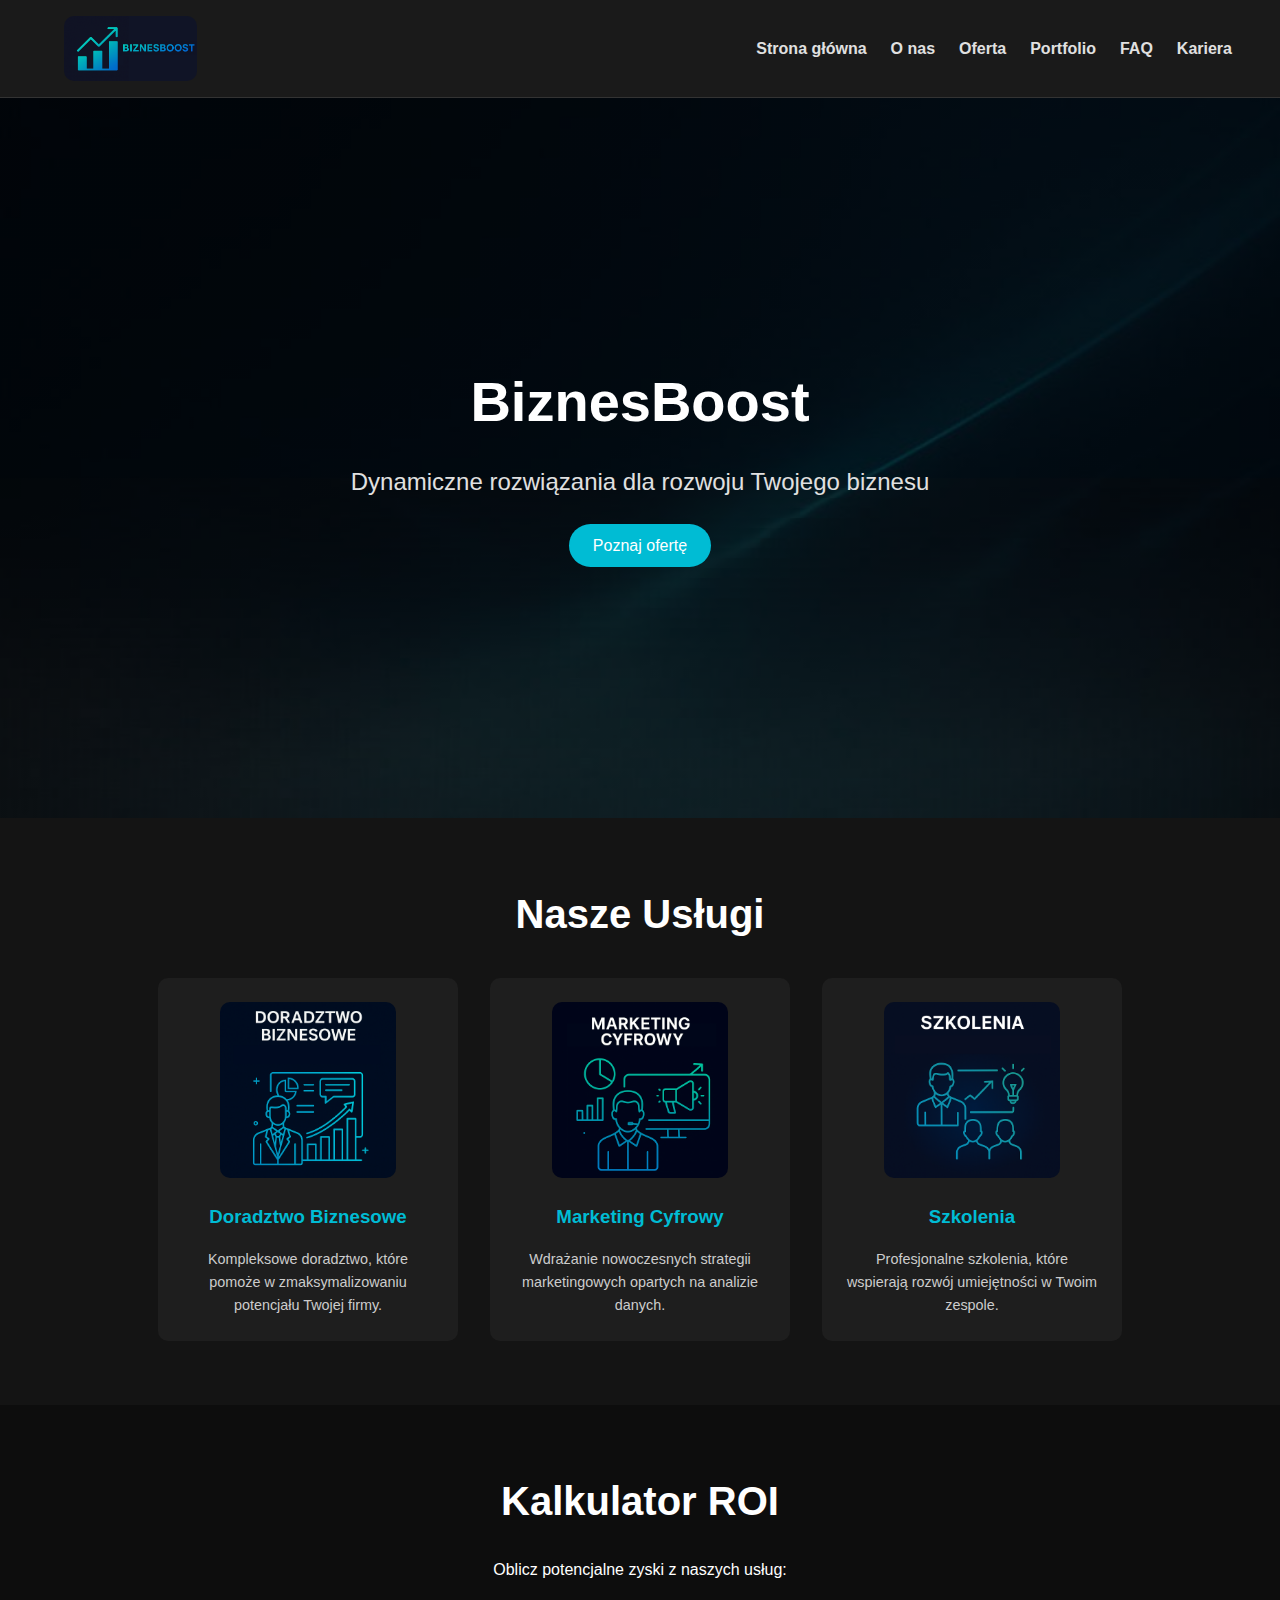
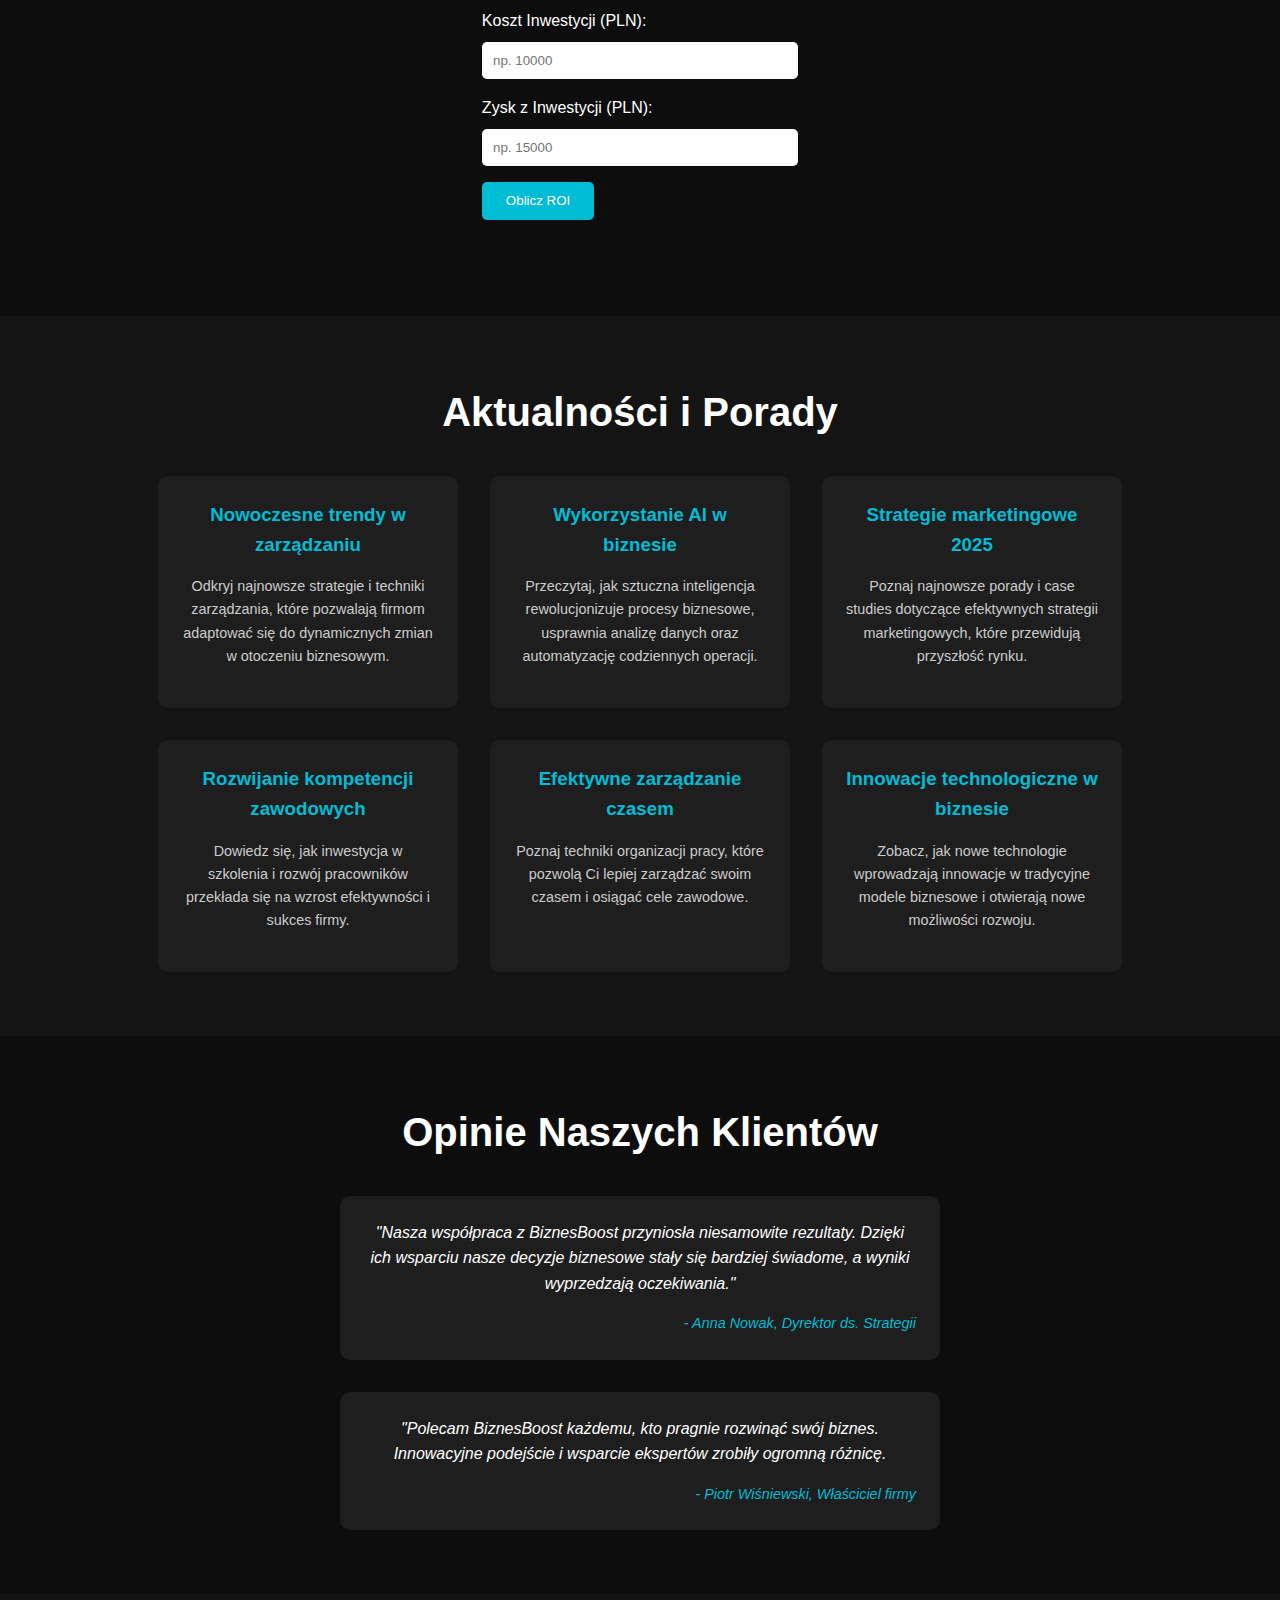
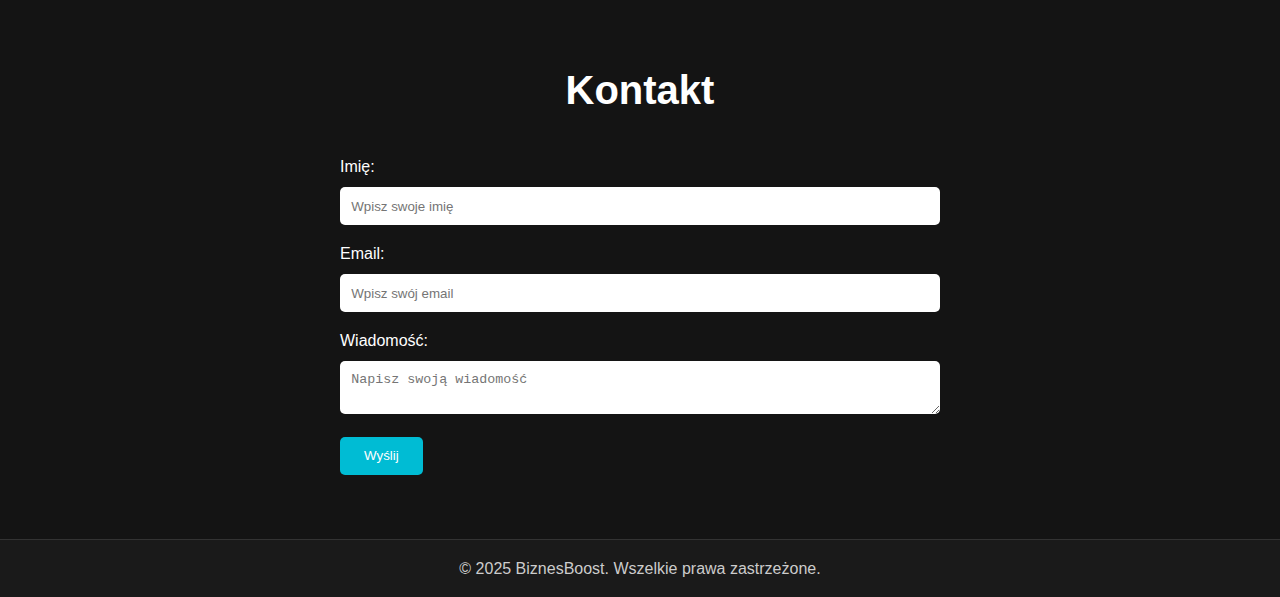
<file: BiznesBoost/html/index.html>
<!DOCTYPE html>
<html lang="pl">
    <head>
        
        <meta charset="UTF-8" />
        <meta name="viewport" content="width=device-width, initial-scale=1.0" />
        <title>BiznesBoost</title>
        <link rel="stylesheet" href="../css/styles.css" />
        <link rel="icon" href="../img/ikona.png" type="image/x-icon">

        <script src="../js/kalkulator_roi.js" defer></script>

    </head>

    <body>

        <header id="naglowek">
            <div id="kontener-naglowek">
                <div id="logo">
                    <img src="../img/logo.png" alt="BiznesBoost Logo">
                </div>
                <nav id="nawigacja">
                    <ul id="lista-nawigacji">
                        <li><a href="index.html">Strona główna</a></li>
                        <li><a href="onas.html">O nas</a></li>
                        <li><a href="oferta.html">Oferta</a></li>
                        <li><a href="portfolio.html">Portfolio</a></li>
                        <li><a href="faq.html">FAQ</a></li>
                        <li><a href="kariera.html">Kariera</a></li>
                    </ul>
                </nav>
            </div>
        </header>


        <main>

            <section id="baner" class="sekcja-baner">
                <div class="zawartosc-baner">
                    <h1>BiznesBoost</h1>
                    <p>Dynamiczne rozwiązania dla rozwoju Twojego biznesu</p>
                    <a href="#uslugi" class="przycisk">Poznaj ofertę</a>
                </div>
            </section>


            <section id="uslugi" class="sekcja-uslugi">
                <h2>Nasze Usługi</h2>
                <div class="kontener-uslugi">
                    <article class="karta-uslugi">
                        <img src="../img/doradzwto_biznesowe.png" alt="Doradztwo biznesowe" />
                        <h3>Doradztwo Biznesowe</h3>
                        <p>Kompleksowe doradztwo, które pomoże w zmaksymalizowaniu potencjału
                        Twojej firmy.
                        </p>
                    </article>
                    <article class="karta-uslugi">
                        <img src="../img/marketing_cyfrowy.png" alt="Marketing cyfrowy" />
                        <h3>Marketing Cyfrowy</h3>
                        <p>Wdrażanie nowoczesnych strategii marketingowych opartych na analizie
                        danych.
                        </p>
                    </article>
                    <article class="karta-uslugi">
                        <img src="../img/szkolenie.png" alt="Szkolenia" />
                        <h3>Szkolenia</h3>
                        <p>Profesjonalne szkolenia, które wspierają rozwój umiejętności w Twoim
                        zespole.
                        </p>
                    </article>
                </div>
            </section>

            <section id="kalkulator-roi" class="sekcja-roi">
                <h2>Kalkulator ROI</h2>
                <div class="widget-roi">
                    <p>Oblicz potencjalne zyski z naszych usług:</p><br>
                    <form id="formularz-roi">
                        <label for="koszt">Koszt Inwestycji (PLN):</label>
                        <input type="number" id="koszt" name="koszt" placeholder="np. 10000" required>

                        <label for="zysk">Zysk z Inwestycji (PLN):</label>
                        <input type="number" id="zysk" name="zysk" placeholder="np. 15000" required>

                        <button type="submit">Oblicz ROI</button>
                    </form>
                    <div id="wynik-roi"></div>
                </div>
            </section>


            <section id="blog" class="sekcja-blog">
                <h2>Aktualności i Porady</h2>

                <div class="wpisy-blog">
                    <article class="wpis">
                        <h3>Nowoczesne trendy w zarządzaniu</h3>
                        <p>
                            Odkryj najnowsze strategie i techniki zarządzania, które pozwalają firmom adaptować się do dynamicznych zmian w otoczeniu biznesowym.
                        </p>
                        <!--<a href="blog2.html" class="przycisk">Czytaj więcej</a>-->
                    </article>

                    <article class="wpis">
                        <h3>Wykorzystanie AI w biznesie</h3>
                        <p>
                            Przeczytaj, jak sztuczna inteligencja rewolucjonizuje procesy biznesowe, usprawnia analizę danych oraz automatyzację codziennych operacji.
                        </p>
                        <!--<a href="blog3.html" class="przycisk">Czytaj więcej</a>-->
                    </article>

                    <article class="wpis">
                        <h3>Strategie marketingowe 2025</h3>
                        <p>
                            Poznaj najnowsze porady i case studies dotyczące efektywnych strategii marketingowych, które przewidują przyszłość rynku.
                        </p>
                        <!--<a href="blog4.html" class="przycisk">Czytaj więcej</a>-->
                    </article>

                    <article class="wpis">
                        <h3>Rozwijanie kompetencji zawodowych</h3>
                        <p>
                            Dowiedz się, jak inwestycja w szkolenia i rozwój pracowników przekłada się na wzrost efektywności i sukces firmy.
                        </p>
                        <!--<a href="blog5.html" class="przycisk">Czytaj więcej</a>-->
                    </article>

                    <article class="wpis">
                        <h3>Efektywne zarządzanie czasem</h3>
                        <p>
                            Poznaj techniki organizacji pracy, które pozwolą Ci lepiej zarządzać swoim czasem i osiągać cele zawodowe.
                        </p>
                        <!--<a href="blog6.html" class="przycisk">Czytaj więcej</a>-->
                    </article>

                    <article class="wpis">
                        <h3>Innowacje technologiczne w biznesie</h3>
                        <p>
                            Zobacz, jak nowe technologie wprowadzają innowacje w tradycyjne modele biznesowe i otwierają nowe możliwości rozwoju.
                        </p>
                        <!--<a href="blog7.html" class="przycisk">Czytaj więcej</a>-->
                    </article>
                </div>
            </section>


            <section id="opinie" class="sekcja-opinie">
                <h2>Opinie Naszych Klientów</h2>

                <div class="karuzela-opinie">
                    <article class="opinia">
                        <p>
                            "Nasza współpraca z BiznesBoost przyniosła niesamowite rezultaty. Dzięki ich wsparciu nasze decyzje biznesowe stały się bardziej świadome, a wyniki wyprzedzają oczekiwania."
                        </p>
                        <p class="autor-opinii">- Anna Nowak, Dyrektor ds. Strategii</p>
                    </article>

                    <article class="opinia">
                        <p>"Polecam BiznesBoost każdemu, kto pragnie rozwinąć swój biznes. Innowacyjne podejście i wsparcie ekspertów zrobiły ogromną różnicę.</p>
                        <p class="autor-opinii">- Piotr Wiśniewski, Właściciel firmy</p>
                    </article>
                </div>
            </section>


            <section id="kontakt" class="sekcja-kontakt">
                <h2>Kontakt</h2>
                <div class="formularz-kontakt">
                    <form>
                        <label for="imie">Imię:</label>
                        <input type="text" id="imie" name="imie" placeholder="Wpisz swoje imię" required/>

                        <label for="email">Email:</label>
                        <input type="email" id="email" name="email" placeholder="Wpisz swój email" required/>

                        <label for="wiadomosc">Wiadomość:</label>
                        <textarea id="wiadomosc" name="wiadomosc" placeholder="Napisz swoją wiadomość" required></textarea>

                        <button type="submit">Wyślij</button>
                    </form>
                </div>
            </section>
        </main>

        <footer id="stopka">
            <p>&copy; 2025 BiznesBoost. Wszelkie prawa zastrzeżone.</p>
        </footer>
    </body>
</html>
</file>
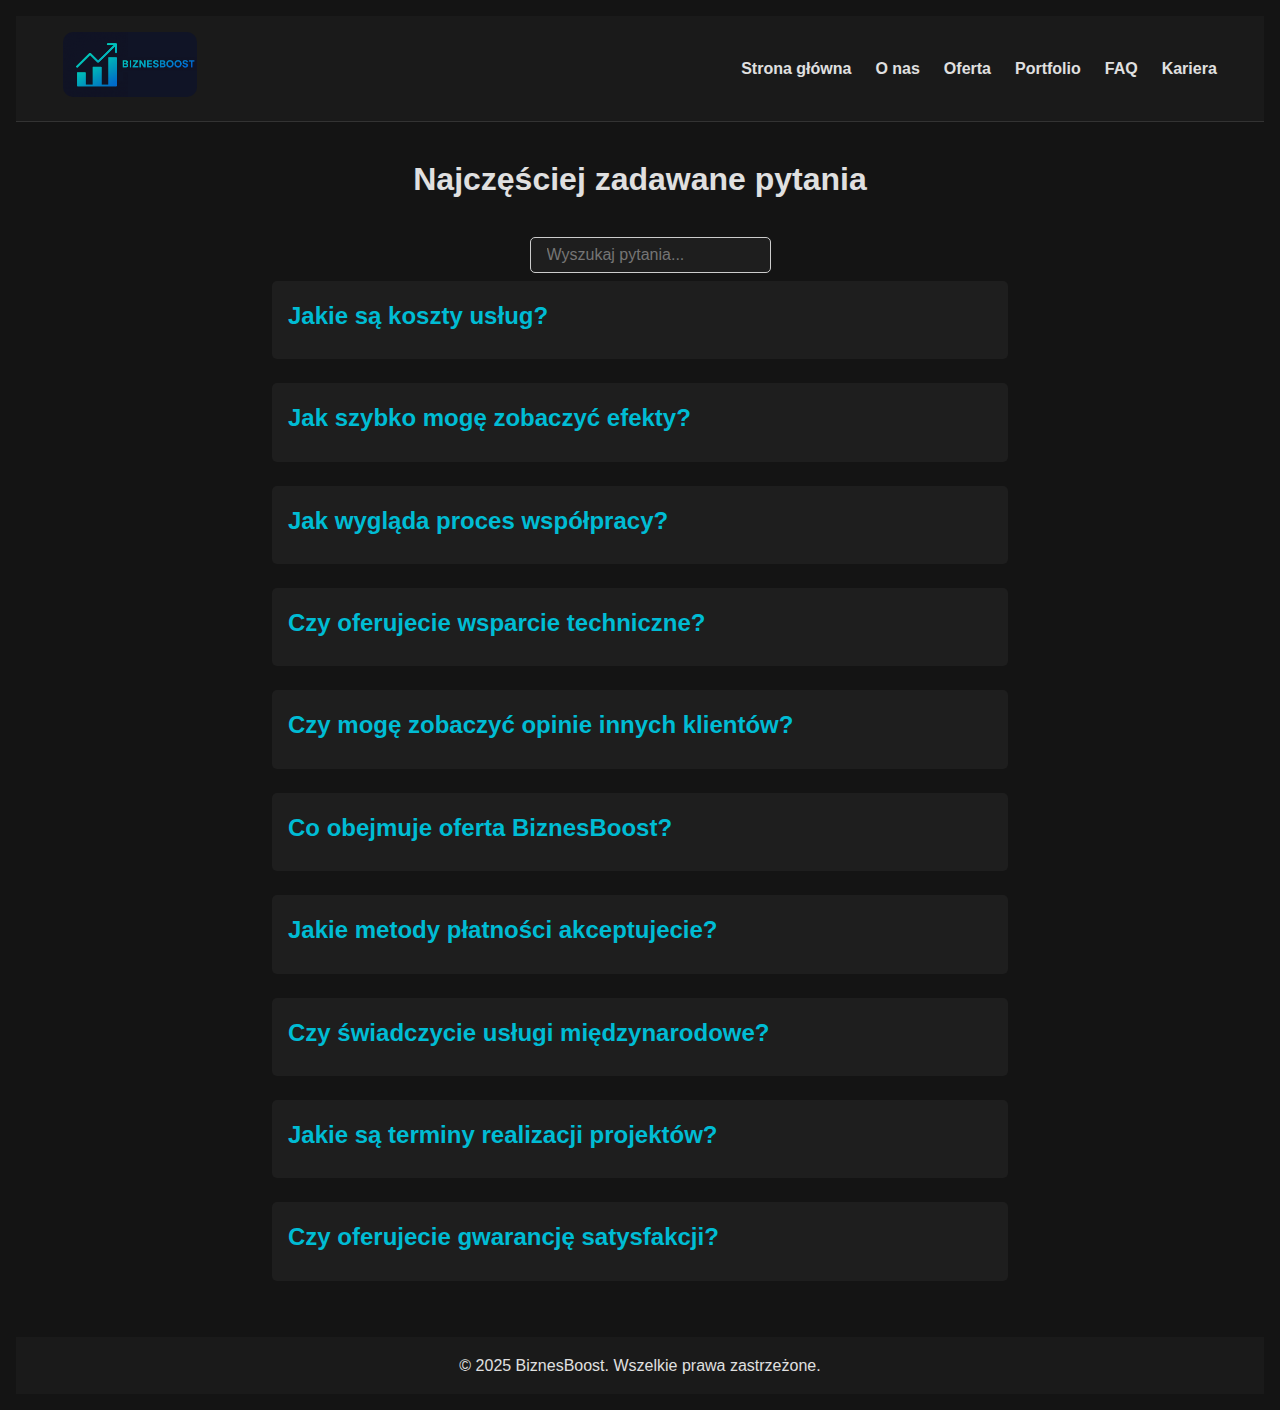
<file: BiznesBoost/html/faq.html>
<!DOCTYPE html>
<html lang="pl">
    <head>
            
        <meta charset="UTF-8" />
        <meta name="viewport" content="width=device-width, initial-scale=1.0" />
        <title>FAQ - BiznesBoost</title>
        <link rel="stylesheet" href="../css/style.css" />
        <link rel="icon" href="../img/ikona.png" type="image/x-icon">

        <script src="../js/wyszukiwanie.js" defer></script>

    </head>

    <body>
        <header id="naglowek">
            <div id="kontener-naglowek">
                <div id="logo">
                    <img src="../img/logo.png" alt="BiznesBoost Logo">
                </div>
                <nav id="nawigacja">
                    <ul id="lista-nawigacji">
                        <li><a href="index.html">Strona główna</a></li>
                        <li><a href="onas.html">O nas</a></li>
                        <li><a href="oferta.html">Oferta</a></li>
                        <li><a href="portfolio.html">Portfolio</a></li>
                        <li><a href="faq.html">FAQ</a></li>
                        <li><a href="kariera.html">Kariera</a></li>
                    </ul>
                </nav>
            </div>
        </header>

        <main>
            <section id="faq" class="sekcja-faq">
                <h1>Najczęściej zadawane pytania</h1>
                
                <input type="text" id="faq-wyszukiwanie" placeholder="Wyszukaj pytania..." oninput="wyszukiwanie_function()" />

                <article class="pytanie-odpowiedz"  onclick="FAQ_jeden()">
                    <h2>Jakie są koszty usług?</h2>
                    <p id="FAQ_jeden">Ceny są ustalane indywidualnie, w zależności od specyfiki projektu.</p>
                </article>
                <article class="pytanie-odpowiedz"  onclick="FAQ_dwa()">
                    <h2>Jak szybko mogę zobaczyć efekty?</h2>
                    <p id="FAQ_dwa">W pierwszych miesiącach po wdrożeniu strategii klienci zauważają znaczący wzrost efektywności.</p>
                </article>
                <article class="pytanie-odpowiedz"  onclick="FAQ_trzy()">
                    <h2>Jak wygląda proces współpracy?</h2>
                    <p id="FAQ_trzy">Proces rozpoczyna się od konsultacji, po której opracowujemy szczegółowy plan działań.</p>
                </article>
                
                <article class="pytanie-odpowiedz" onclick="FAQ_cztery()">
                    <h2>Czy oferujecie wsparcie techniczne?</h2>
                    <p id="FAQ_cztery">Tak, nasz zespół jest dostępny 24/7, aby pomóc w każdej kwestii związanej z projektem.</p>
                </article>
                <article class="pytanie-odpowiedz" onclick="FAQ_piec()">
                    <h2>Czy mogę zobaczyć opinie innych klientów?</h2>
                    <p id="FAQ_piec">Oczywiście, publikujemy liczne referencje oraz studia przypadków na naszej stronie.</p>
                </article>
                <article class="pytanie-odpowiedz" onclick="FAQ_szesc()">
                    <h2>Co obejmuje oferta BiznesBoost?</h2>
                    <p id="FAQ_szesc">Nasza oferta integruje kompleksowe usługi – od marketingu, poprzez strategie sprzedażowe, aż po wsparcie technologiczne.</p>
                </article>
                <article class="pytanie-odpowiedz" onclick="FAQ_siedem()">
                    <h2>Jakie metody płatności akceptujecie?</h2>
                    <p id="FAQ_siedem">Akceptujemy przelewy bankowe, karty kredytowe oraz płatności online, aby zapewnić Ci komfort i wygodę.</p>
                </article>
                <article class="pytanie-odpowiedz" onclick="FAQ_osiem()">
                    <h2>Czy świadczycie usługi międzynarodowe?</h2>
                    <p id="FAQ_osiem">Tak, nasze doświadczenie obejmuje współpracę z klientami z różnych krajów, co umożliwia działanie na wielu rynkach.</p>
                </article>
                <article class="pytanie-odpowiedz" onclick="FAQ_dziewiec()">
                    <h2>Jakie są terminy realizacji projektów?</h2>
                    <p id="FAQ_dziewiec">Terminy ustalamy indywidualnie, dostosowując je do zakresu i specyfiki projektu.</p>
                </article>
                <article class="pytanie-odpowiedz" onclick="FAQ_dziesiec()">
                    <h2>Czy oferujecie gwarancję satysfakcji?</h2>
                    <p id="FAQ_dziesiec">Tak, jesteśmy pewni jakości naszych usług, dlatego oferujemy gwarancję satysfakcji oraz indywidualne podejście do klienta.</p>
                </article>
            </section>
        </main>

        <footer id="stopka">
            <p>&copy; 2025 BiznesBoost. Wszelkie prawa zastrzeżone.</p>
        </footer>
    </body>
</html>
</file>
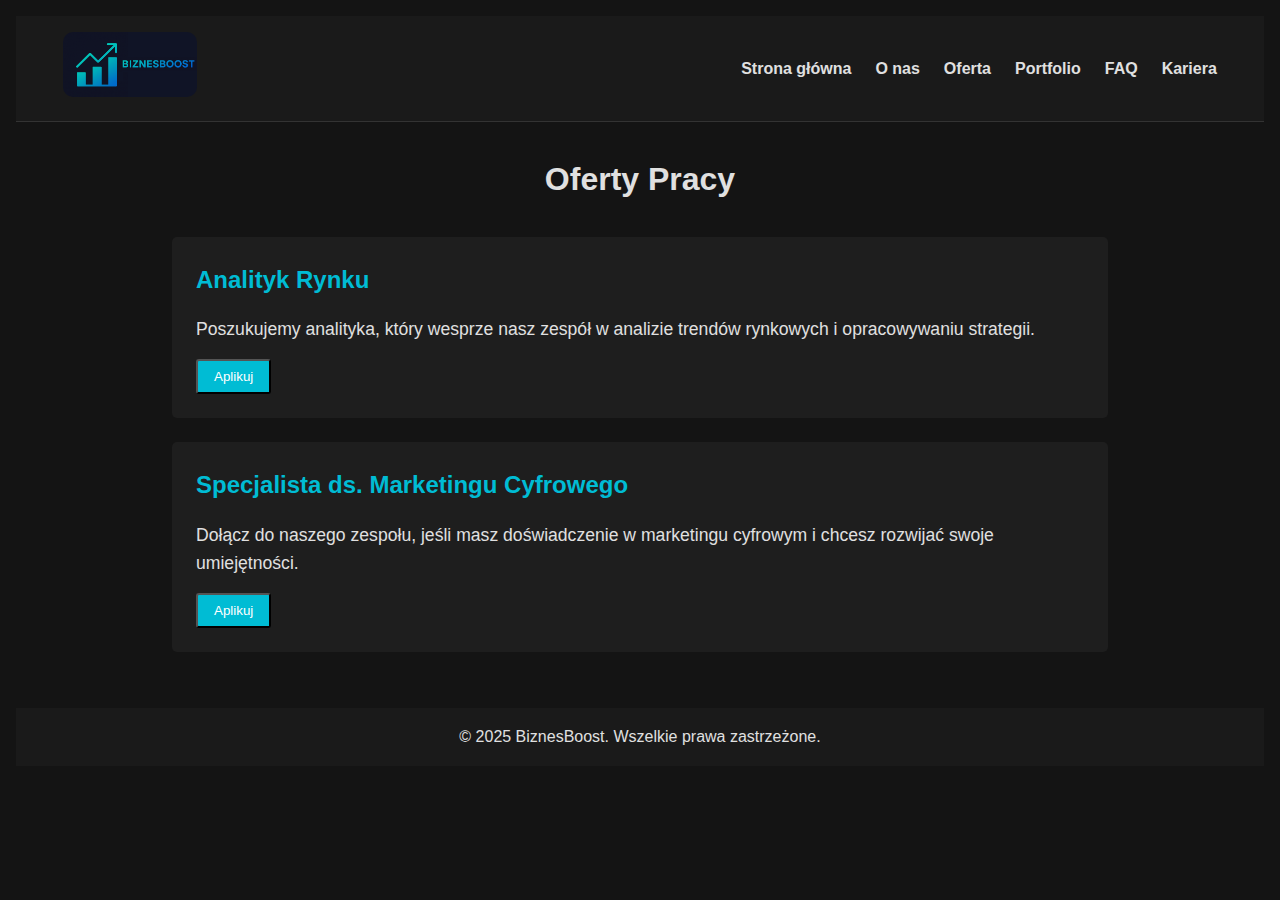
<file: BiznesBoost/html/kariera.html>
<!DOCTYPE html>
<html lang="pl">
    <head>

        <meta charset="UTF-8" />
        <meta name="viewport" content="width=device-width, initial-scale=1.0" />
        <title>Kariera - BiznesBoost</title>
        <link rel="stylesheet" href="../css/style.css" />
        <link rel="icon" href="../img/ikona.png" type="image/x-icon">

        <script src="../js/aplikowanie.js" defer></script>

    </head>

    <body>
        <header id="naglowek">
            <div id="kontener-naglowek">
                <div id="logo">
                    <img src="../img/logo.png" alt="BiznesBoost Logo">
                </div>
                <nav id="nawigacja">
                    <ul id="lista-nawigacji">
                        <li><a href="index.html">Strona główna</a></li>
                        <li><a href="onas.html">O nas</a></li>
                        <li><a href="oferta.html">Oferta</a></li>
                        <li><a href="portfolio.html">Portfolio</a></li>
                        <li><a href="faq.html">FAQ</a></li>
                        <li><a href="kariera.html">Kariera</a></li>
                    </ul>
                </nav>
            </div>
        </header>

        <main>
            <section id="kariera" class="sekcja-kariera">
                <h1>Oferty Pracy</h1>


                <article class="oferta-pracy">
                    <h2>Analityk Rynku</h2>
                    <p>Poszukujemy analityka, który wesprze nasz zespół w analizie trendów rynkowych i opracowywaniu strategii.</p>
                    <button onclick="aplikacja(0)" class="przycisk">Aplikuj</button>

                    <div class="aplikacja-form-div" id="aplikacja-form-0">
                        <br>
                        <h2>Aplikuj na stanowisko: Analityk Rynku</h2>
                        <form class="aplikacja-form">
                            
                            <div class="form-elemty">
                                <label for="imie0">Imię:</label>
                                <input type="text" id="imie0" name="imie" required>
                            </div>
                            <div class="form-elemty">
                                <label for="nazwisko0">Nazwisko:</label>
                                <input type="text" id="nazwisko0" name="nazwisko" required>
                            </div>
                            <div class="form-elemty">
                                <label for="email0">Email:</label>
                                <input type="email" id="email0" name="email" required>
                            </div>
                            <div class="form-elemty">
                                <label for="telefon0">Telefon:</label>
                                <input type="tel" id="telefon0" name="telefon" required>
                            </div>
                            <div class="form-elemty">
                                <label for="list_motywacyjny0">List motywacyjny:</label>
                                <textarea id="list_motywacyjny0" name="list_motywacyjny" rows="4" required></textarea>
                            </div>
                            <div class="form-elemty">
                                <label for="cv0">Dołącz CV:</label>
                                <input type="file" id="cv0" name="cv" accept=".pdf,.doc,.docx" required>
                            </div>
                            <button type="submit" class="przycisk">Wyślij aplikację</button>
                        </form>
                    </div>
                </article>

                <article class="oferta-pracy">

                    <h2>Specjalista ds. Marketingu Cyfrowego</h2>
                    <p>Dołącz do naszego zespołu, jeśli masz doświadczenie w marketingu cyfrowym i chcesz rozwijać swoje umiejętności.</p>
                    <button onclick="aplikacja(1)" class="przycisk">Aplikuj</button>

                    <div class="aplikacja-form-div" id="aplikacja-form-1">
                        <h3>Aplikuj na stanowisko: Specjalista ds. Marketingu Cyfrowego</h3>
                        <form class="aplikacja-form">
                            
                            <div class="form-elemty">
                                <label for="imie1">Imię:</label>
                                <input type="text" id="imie1" name="imie" required>
                            </div>
                            <div class="form-elemty">
                                <label for="nazwisko1">Nazwisko:</label>
                                <input type="text" id="nazwisko1" name="nazwisko" required>
                            </div>
                            <div class="form-elemty">
                                <label for="email1">Email:</label>
                                <input type="email" id="email1" name="email" required>
                            </div>
                            <div class="form-elemty">
                                <label for="telefon1">Telefon:</label>
                                <input type="tel" id="telefon1" name="telefon" required>
                            </div>
                            <div class="form-elemty">
                                <label for="list_motywacyjny1">List motywacyjny:</label>
                                <textarea id="list_motywacyjny1" name="list_motywacyjny" rows="4" required></textarea>
                            </div>
                            <div class="form-elemty">
                                <label for="cv1">Dołącz CV:</label>
                                <input type="file" id="cv1" name="cv" accept=".pdf,.doc,.docx" required>
                            </div>
                            <button type="submit" class="przycisk">Wyślij aplikację</button>
                        </form>
                    </div>
                </article>
            </section>
        </main>

        <footer id="stopka">
            <p>&copy; 2025 BiznesBoost. Wszelkie prawa zastrzeżone.</p>
        </footer>
    </body>
</html>
</file>
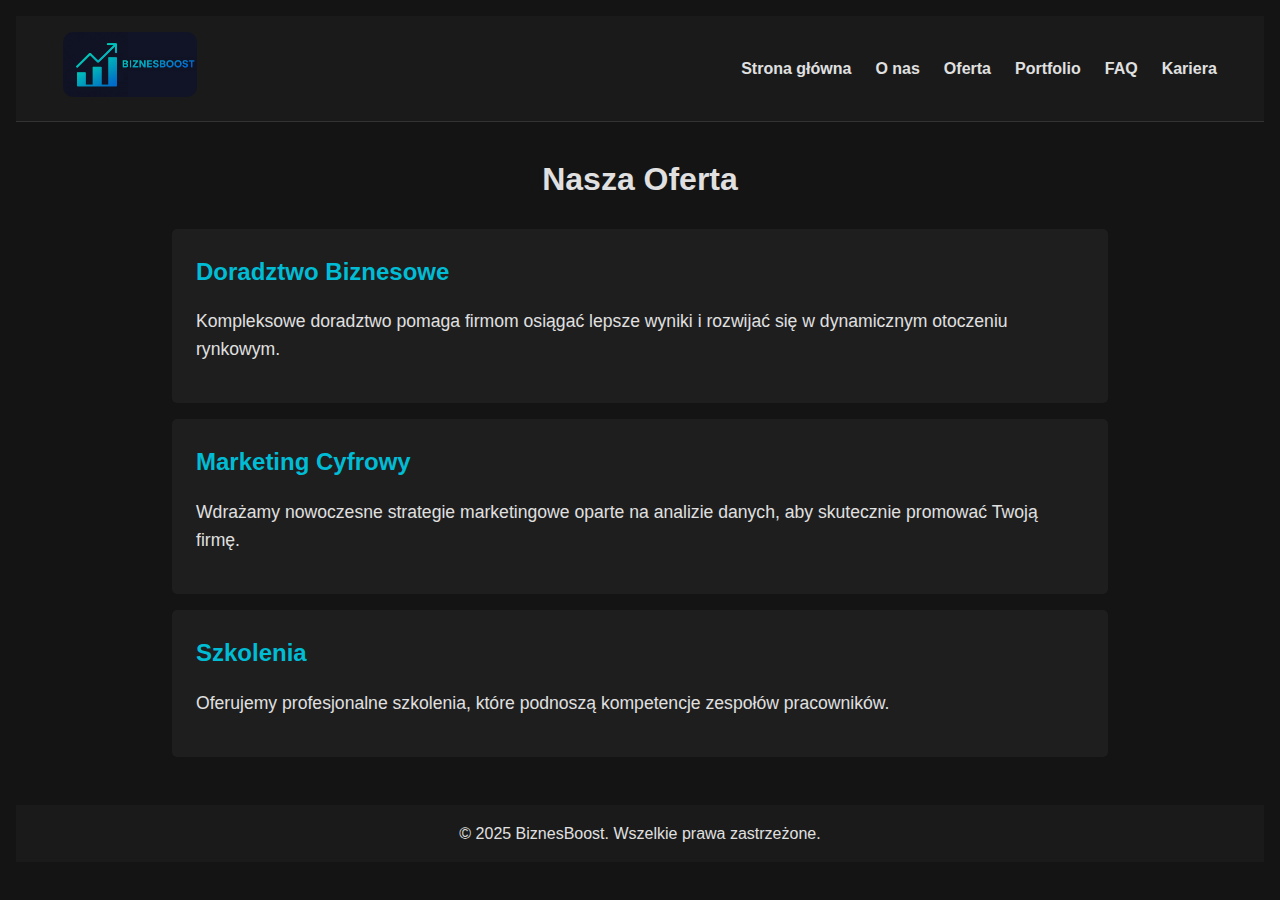
<file: BiznesBoost/html/oferta.html>
<!DOCTYPE html>
<html lang="pl">
    <head>
        
        <meta charset="UTF-8" />
        <meta name="viewport" content="width=device-width, initial-scale=1.0" />
        <title>Oferta - BiznesBoost</title>
        <link rel="stylesheet" href="../css/style.css" />
        <link rel="icon" href="../img/ikona.png" type="image/x-icon">

    </head>

    <body>
        <header id="naglowek">
            <div id="kontener-naglowek">
                <div id="logo">
                    <img src="../img/logo.png" alt="BiznesBoost Logo">
                </div>
                <nav id="nawigacja">
                    <ul id="lista-nawigacja">
                        <li><a href="index.html">Strona główna</a></li>
                        <li><a href="onas.html">O nas</a></li>
                        <li><a href="oferta.html">Oferta</a></li>
                        <li><a href="portfolio.html">Portfolio</a></li>
                        <li><a href="faq.html">FAQ</a></li>
                        <li><a href="kariera.html">Kariera</a></li>
                    </ul>
                </nav>
            </div>
        </header>

        <main>
            <section id="oferta" class="sekcja-oferta">
                <h1>Nasza Oferta</h1>
                <article class="usluga">
                    <h2>Doradztwo Biznesowe</h2>
                    <p>Kompleksowe doradztwo pomaga firmom osiągać lepsze wyniki i rozwijać się w dynamicznym otoczeniu rynkowym.</p>
                </article>
                <article class="usluga">
                    <h2>Marketing Cyfrowy</h2>
                    <p>Wdrażamy nowoczesne strategie marketingowe oparte na analizie danych, aby skutecznie promować Twoją firmę.</p>
                </article>
                <article class="usluga">
                    <h2>Szkolenia</h2>
                    <p>Oferujemy profesjonalne szkolenia, które podnoszą kompetencje zespołów pracowników.</p>
                </article>
            </section>
        </main>

        <footer id="stopka">
            <p>&copy; 2025 BiznesBoost. Wszelkie prawa zastrzeżone.</p>
        </footer>
    </body>
</html>
</file>
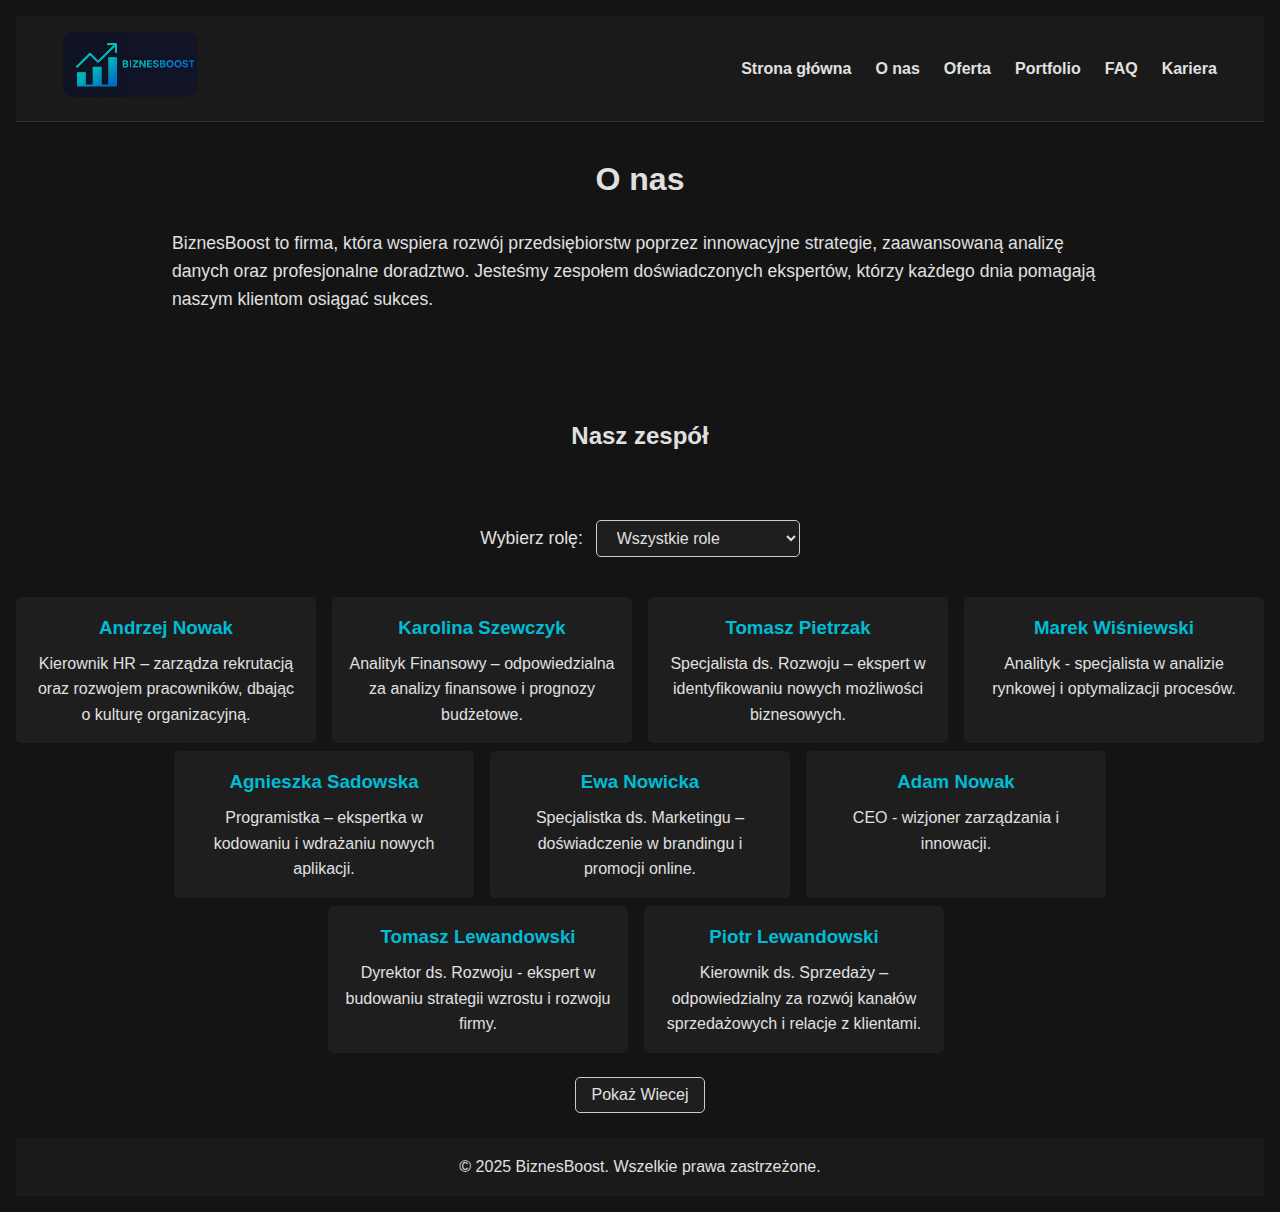
<file: BiznesBoost/html/onas.html>
<!DOCTYPE html>
<html lang="pl">
  <head>

    <meta charset="UTF-8" />
    <meta name="viewport" content="width=device-width, initial-scale=1.0" />
    <title>O nas - BiznesBoost</title>
    <link rel="stylesheet" href="../css/style.css" />
    <link rel="icon" href="../img/ikona.png" type="image/x-icon">

    <script src="../js/wyszukiwanie_osob.js" defer></script>

  </head>
  
  <body>
    <header id="naglowek">
      <div id="kontener-naglowek">
        <div id="logo">
          <img src="../img/logo.png" alt="BiznesBoost Logo">
        </div>
        <nav id="nawigacja">
          <ul id="lista-nawigacji">
              <li><a href="index.html">Strona główna</a></li>
              <li><a href="onas.html">O nas</a></li>
              <li><a href="oferta.html">Oferta</a></li>
              <li><a href="portfolio.html">Portfolio</a></li>
              <li><a href="faq.html">FAQ</a></li>
              <li><a href="kariera.html">Kariera</a></li>
          </ul>
        </nav>
      </div>
    </header>

    <main>
      <section id="onas" class="sekcja-onas">
        <h1>O nas</h1>
        <p>
          BiznesBoost to firma, która wspiera rozwój przedsiębiorstw poprzez innowacyjne strategie, zaawansowaną analizę danych oraz profesjonalne doradztwo. Jesteśmy zespołem doświadczonych ekspertów, którzy każdego dnia pomagają naszym klientom osiągać sukces.
        </p>
      </section>

        <section id="zespol" class="sekcja-zespol">
            <h2>Nasz zespół</h2>
            <div class="wyszukiwanie-panel">
                <label for="rola-filter">Wybierz rolę: </label>
                <select id="rola-filter" onchange="filtrujCzlonkow()">
                  <option value="wszystkie">Wszystkie role</option>
                  <option value="CEO">CEO</option>
                  <option value="dyrektor">Dyrektor ds. Strategii</option>
                  <option value="analityk">Analityk</option>
                  <option value="marketing">Marketing</option>
                  <option value="sprzedaz">Sprzedaż</option>
                  <option value="it">IT</option>
                  <option value="hr">HR</option>
                  <option value="finanse">Finanse</option>
                  <option value="rozwoj">Rozwój</option>
                </select>
            </div>
            
            <div id="lista-czlonkow">
                <!-- Nic nie wstawiać, a najlepiej nie dotykać, wstawia sie automatycznie poprzez Js -->
            </div>

            <button onclick="wiecej_pokaz()" id="Pokaz-wiecej">Pokaż Wiecej</button>

        </section>
        <br>
    </main>

    <footer id="stopka">
      <p>&copy; 2025 BiznesBoost. Wszelkie prawa zastrzeżone.</p>
    </footer>
  </body>
</html>
</file>
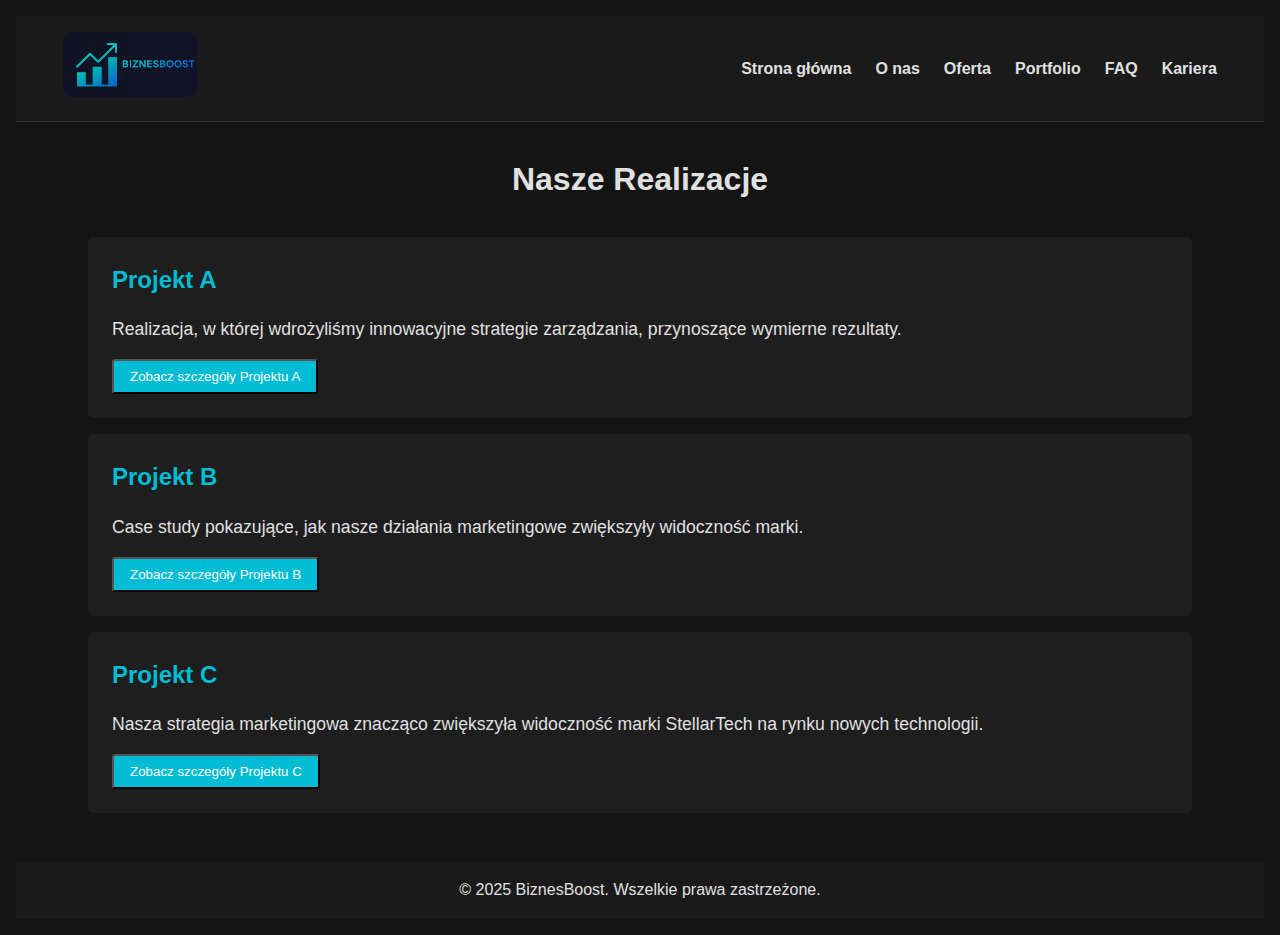
<file: BiznesBoost/html/portfolio.html>
<!DOCTYPE html>
<html lang="pl">
    <head>
        
        <meta charset="UTF-8" />
        <meta name="viewport" content="width=device-width, initial-scale=1.0" />
        <title>Portfolio - BiznesBoost</title>
        <link rel="stylesheet" href="../css/style.css" />
        <link rel="icon" href="../img/ikona.png" type="image/x-icon">

        <script src="../js/plik_pobieranie.js" defer></script>

    </head>

    <body>
        <header id="naglowek">
            <div id="kontener-naglowek">
                <div id="logo">
                    <img src="../img/logo.png" alt="BiznesBoost Logo">
                </div>
                <nav id="nawigacja">
                    <ul id="lista-nawigacji">
                        <li><a href="index.html">Strona główna</a></li>
                        <li><a href="onas.html">O nas</a></li>
                        <li><a href="oferta.html">Oferta</a></li>
                        <li><a href="portfolio.html">Portfolio</a></li>
                        <li><a href="faq.html">FAQ</a></li>
                        <li><a href="kariera.html">Kariera</a></li>
                    </ul>
                </nav>
            </div>
        </header>

        <main>
            <section id="portfolio" class="sekcja-portfolio">
                <h1>Nasze Realizacje</h1>
                <article class="realizacja">
                    <h2>Projekt A</h2>
                    <p>Realizacja, w której wdrożyliśmy innowacyjne strategie zarządzania, przynoszące wymierne rezultaty.</p>
                    <button onclick="pobierzPlikProjektu(1)" class="przycisk">Zobacz szczegóły Projektu A</button>
                    <!--<p id="blad">Wystąpił Błąd. Spróbuj puźniej.</p>--> <!-- Nie daje tego bez komentarza ponieważ trzeba było robić skrypt który sprawdza poprawnośc pobrania pliku i jego wygenerowania , i tak samo do niższego przykładu-->
                </article>
                <article class="realizacja">
                    <h2>Projekt B</h2>
                    <p>Case study pokazujące, jak nasze działania marketingowe zwiększyły widoczność marki.</p>
                    <button onclick="pobierzPlikProjektu(2)" class="przycisk">Zobacz szczegóły Projektu B</button>
                    <!--<p id="blad">Wystąpił Błąd. Spróbuj puźniej.</p>-->
                </article>
                <article class="realizacja">
                    <h2>Projekt C</h2>
                    <p>Nasza strategia marketingowa znacząco zwiększyła widoczność marki StellarTech na rynku nowych technologii.</p>
                    <button onclick="pobierzPlikProjektu(3)" class="przycisk">Zobacz szczegóły Projektu C</button>
                    <p id="blod">Wystąpił Błąd. Spróbuj puźniej.</p>
                </article>
            </section>
        </main>

        <footer id="stopka">
            <p>&copy; 2025 BiznesBoost. Wszelkie prawa zastrzeżone.</p>
        </footer>
    </body>
</html>
</file>
<file: BiznesBoost/css/styles.css>
* {
    margin: 0;
    padding: 0;
    box-sizing: border-box;
}


body {
    font-family: 'Segoe UI', Tahoma, sans-serif;
    background: #0d0d0d;
    color: #e0e0e0;
    line-height: 1.6;
}

/* Nagłówek */
#naglowek {
    background: #1a1a1a;
    border-bottom: 1px solid #333;
    position: sticky;
    top: 0;
}

#kontener-naglowek {
    max-width: 95%;
    margin: 0 auto;
    display: flex;
    align-items: center;
    justify-content: space-between;
    padding: 1rem;
}

#logo{
    display: flex;
    float: left;
    margin-left: 1rem;
}

#logo img {
    height: 65px;
    border-radius: 10px;
}

#nawigacja ul {
    list-style: none;
    display: flex;
}

    #nawigacja ul li {
    margin-left: 1.5rem;
}

#nawigacja ul li a {
    color: #e0e0e0;
    text-decoration: none;
    font-weight: bold;
    transition: color 0.3s;
}

#nawigacja ul li a:hover {
    color: #00bcd4;
}

/* Baner (Hero) */
#baner {
    background: 
        linear-gradient(rgba(0, 0, 0, 0.7), rgba(0, 0, 0, 0.7)),
        url('../img/tlo-baner.png') center/cover no-repeat;
    height: 80vh;
    display: flex;
    align-items: center;
    justify-content: center;
    text-align: center;
}

.zawartosc-baner h1 {
    font-size: 3.5rem;
    margin-bottom: 1rem;
    color: #fff;
}

.zawartosc-baner p {
    font-size: 1.5rem;
    margin-bottom: 2rem;
}

.przycisk {
    background: #00bcd4;
    color: #fff;
    text-decoration: none;
    padding: 0.8rem 1.5rem;
    border-radius: 30px;
    transition: background 0.3s;
}

.przycisk:hover {
    background: #0097a7;
}

/* Sekcja Usługi */
.sekcja-uslugi {
    padding: 4rem 1rem;
    background: #141414;
    text-align: center;
}

.sekcja-uslugi h2 {
    font-size: 2.5rem;
    margin-bottom: 2rem;
    color: #fff;
}

.kontener-uslugi {
    display: flex;
    flex-wrap: wrap;
    justify-content: center;
    gap: 2rem;
}

.karta-uslugi {
    background: #1e1e1e;
    padding: 1.5rem;
    border-radius: 10px;
    width: 300px;
    transition: transform 0.3s ease, box-shadow 0.3s ease;
}

.karta-uslugi img {
    width: 70%;
    margin-bottom: 1rem;
    border-radius: 10px;
}

.karta-uslugi h3 {
    margin-bottom: 1rem;
    color: #00bcd4;
}

.karta-uslugi p {
    font-size: 0.9rem;
    color: #ccc;
}

.karta-uslugi:hover {
    transform: translateY(-10px);
    box-shadow: 0 10px 20px rgba(0, 188, 212, 0.5);
}

/* Sekcja Kalkulator ROI */
.sekcja-roi {
    padding: 4rem 1rem;
    text-align: center;
    background: #0d0d0d;
    color: #fff;
}

.sekcja-roi h2 {
    font-size: 2.5rem;
    margin-bottom: 1.5rem;
}

.widget-roi form {
    display: inline-block;
    text-align: left;
    margin-bottom: 1rem;
}

.widget-roi label {
    display: block;
    margin-bottom: 0.5rem;
}

#formularz-roi input[type="number"] {
    width: 100%;
    padding: 0.7rem;
    margin-bottom: 1rem;
    border: none;
    border-radius: 5px;
    outline: none;
}

.widget-roi button {
    background: #00bcd4;
    border: none;
    padding: 0.7rem 1.5rem;
    border-radius: 5px;
    color: #fff;
    cursor: pointer;
    transition: background 0.3s;
}

.widget-roi button:hover {
    background: #0097a7;
}

#wynik-roi {
    margin-top: 1rem;
    font-size: 1.2rem;
}

/* Sekcja Blog */
.sekcja-blog {
    padding: 4rem 1rem;
    background: #141414;
    text-align: center;
    color: #fff;
}

.sekcja-blog h2 {
    font-size: 2.5rem;
    margin-bottom: 2rem;
}

.wpisy-blog {
    display: flex;
    flex-wrap: wrap;
    justify-content: center;
    gap: 2rem;
}

.wpis {
    background: #1e1e1e;
    padding: 1.5rem;
    border-radius: 10px;
    width: 300px;
    transition: transform 0.3s ease, box-shadow 0.3s ease;
}

.wpis h3 {
    color: #00bcd4;
    margin-bottom: 1rem;
}

.wpis p {
    font-size: 0.9rem;
    color: #ccc;
    margin-bottom: 1rem;
}

.wpis .przycisk {
    margin-top: 0.5rem;
}

/* Sekcja Opinie */
.sekcja-opinie {
    padding: 4rem 1rem;
    background: #0d0d0d;
    text-align: center;
    color: #fff;
}

.sekcja-opinie h2 {
    font-size: 2.5rem;
    margin-bottom: 2rem;
}

.karuzela-opinie {
    display: flex;
    flex-direction: column;
    align-items: center;
    gap: 2rem;
}

.opinia {
    background: #1e1e1e;
    padding: 1.5rem;
    border-radius: 10px;
    width: 80%;
    max-width: 600px;
    font-style: italic;
}

.autor-opinii {
    margin-top: 1rem;
    text-align: right;
    font-size: 0.9rem;
    color: #00bcd4;
}

/* Sekcja Kontakt */
.sekcja-kontakt {
    padding: 4rem 1rem;
    background: #141414;
    text-align: center;
    color: #fff;
}

.sekcja-kontakt h2 {
    font-size: 2.5rem;
    margin-bottom: 2rem;
}

.formularz-kontakt {
    max-width: 600px;
    margin: 0 auto;
    text-align: left;
}

.formularz-kontakt label {
    display: block;
    margin-bottom: 0.5rem;
}

.formularz-kontakt input,
.formularz-kontakt textarea {
    width: 100%;
    padding: 0.7rem;
    margin-bottom: 1rem;
    border: none;
    border-radius: 5px;
    outline: none;
}

.formularz-kontakt button {
    background: #00bcd4;
    border: none;
    padding: 0.7rem 1.5rem;
    border-radius: 5px;
    color: #fff;
    cursor: pointer;
    transition: background 0.3s;
}

.formularz-kontakt button:hover {
    background: #0097a7;
}

/* Stopka */
#stopka {
    background: #1a1a1a;
    text-align: center;
    padding: 1rem;
    border-top: 1px solid #333;
    color: #ccc;
}

/* Animacje , a przynajmniej jakieś próby */

@keyframes powiekszanieTla {
    0% {
        background-size: 100%;
    }
    100% {
        background-size: 200%;
    }
}

#baner {
    animation: powiekszanieTla 15s infinite alternate;
}




@keyframes swiecenie {
    0% {
        box-shadow: 0 0 5px rgba(0, 188, 212, 0.5);
    }
    100% {
        box-shadow: 0 0 20px rgba(0, 188, 212, 1);
    }
}

.przycisk,button {
    animation: swiecenie 2s infinite alternate;
}




@keyframes tekst {
    0% {
        transform: translateX(-100%);
    }
    100% {
        transform: translateX(0);
    }
}

h1, h2, h3, p, img {
    animation: tekst 1s;
}
</file>
<file: BiznesBoost/css/style.css>
* {
  margin: 0;
  padding: 0;
  box-sizing: border-box;
}

body {
  font-family: 'Segoe UI', sans-serif;
  background-color: #141414;
  color: #e0e0e0;
  line-height: 1.6;
  padding: 1rem;
}

/* Nagłówek i Nawigacja */
#naglowek {
  background: #1a1a1a;
    border-bottom: 1px solid #333;
    position: sticky;
    top: 0;
}

#kontener-naglowek {
  max-width: 95%;
  margin: 0 auto;
  display: flex;
  align-items: center;
  justify-content: space-between;
  padding: 1rem;
}

#logo img {
  height: 65px;
  border-radius: 10px;
}

#nawigacja ul {
  list-style: none;
  display: flex;
}

#nawigacja ul li {
  margin-left: 1.5rem;
}

#nawigacja ul li a {
  color: #e0e0e0;
  text-decoration: none;
  font-weight: bold;
  transition: color 0.3s;
}

#nawigacja ul li a:hover {
  color: #00bcd4;
}

/* Stopka*/
footer {
  background-color: #1a1a1a;
  text-align: center;
  padding: 1rem;
}

/* Strona "O nas"*/
.sekcja-onas {
  padding: 2rem;
  max-width: 1000px;
  margin: 0 auto 3rem auto;
}

.sekcja-onas h1 {
  text-align: center;
  margin-bottom: 1.5rem;
}

.sekcja-onas p {
  font-size: 1.1rem;
  margin-bottom: 1.5rem;
}

/* FOrmatowanie nagłówka h2 */
.sekcja-zespol h2 {
  flex: 1 1 100%;
  text-align: center;
  margin-bottom: 1.5rem;
}

/* Stylizacja panelu wyszukiwania */
.wyszukiwanie-panel {
  margin: 1rem 0;
  text-align: center;
}

/* Stylizacja etykiety */
.wyszukiwanie-panel label {
  font-size: 1.1rem;
  margin-right: 0.5rem;
}

/* Stylizacja pola select */
.wyszukiwanie-panel select {
  padding: 0.5rem 1rem;
  border: 1px solid #ccc;
  border-radius: 5px;
  background-color: #1e1e1e;
  color: #e0e0e0;
  font-size: 1rem;
  outline: none;
  transition: border-color 0.3s;
}




.wyszukiwanie-panel select:focus {
  border-color: #00bcd4;
}

/*Stylizacja sekcji button*/
.sekcja-zespol button{
  padding: 0.5rem 1rem;
  border: 1px solid #ccc;
  border-radius: 5px;
  background-color: #1e1e1e;
  color: #e0e0e0;
  font-size: 1rem;
  outline: none;
  transition: border-color 0.3s;
}

/* Efekt dla sekcji button po kliknieciu*/
.sekcja-zespol button:hover {
  border-color: #00bcd4;
}

/*Stylizacja sekcji input*/
#faq-wyszukiwanie{
  margin-left: 35%;
  margin-right: 40%;
  margin-bottom: 0.5rem;
  padding: 0.5rem 1rem;
  border: 1px solid #ccc;
  border-radius: 5px;
  background-color: #1e1e1e;
  color: #e0e0e0;
  font-size: 1rem;
  outline: none;
  transition: border-color 0.3s;
}

/* Efekt dla sekcji input po focus*/
#faq-wyszukiwanie:focus {
  border-color: #00bcd4;
}

/* Efekt dla pola select po uzyskaniu fokusu */
.wyszukiwanie-panel select:focus {
  border-color: #00bcd4;
}


/*Kontener lista-czlonkow*/
#lista-czlonkow{
  display:flex ;
  justify-content: center;
  flex-wrap: wrap;
  gap: 0.5rem;
}

/* Kontener członków zespołu*/
.sekcja-zespol {
  display: flex;
  flex-wrap: wrap;
  gap: 1.5rem;
  justify-content: center;
}

.czlonek-zespolu {
  background: #1e1e1e;
  padding: 1rem;
  border-radius: 5px;
  width: 300px;
  text-align: center;
}

.czlonek-zespolu h3 {
  color: #00bcd4;
  margin-bottom: 0.5rem;
}


/* Strona "Oferta" */
.sekcja-oferta {
  padding: 2rem;
  max-width: 1000px;
  margin: 0 auto;
}

.sekcja-oferta h1 {
  text-align: center;
  margin-bottom: 1.5rem;
}

.usluga {
  background: #1e1e1e;
  padding: 1.5rem;
  margin: 1rem 0;
  border-radius: 5px;
}

.usluga h2 {
  color: #00bcd4;
  margin-bottom: 1rem;
}

.usluga p {
  font-size: 1.1rem;
  margin-bottom: 1rem;
}

/* Strona "Portfolio" */
.sekcja-portfolio {
  padding: 2rem;
  max-width: 1200px;
  margin: 0 auto;
}

.sekcja-portfolio h1 {
  text-align: center;
  margin-bottom: 2rem;
}

.realizacja {
  background: #1e1e1e;
  padding: 1.5rem;
  margin: 1rem;
  border-radius: 5px;
}

.realizacja h2 {
  color: #00bcd4;
  margin-bottom: 1rem;
}

.realizacja p {
  font-size: 1.1rem;
  margin-bottom: 1rem;
}

/* Strona "FAQ" */
.sekcja-faq {
  padding: 2rem;
  max-width: 800px;
  margin: 0 auto;
}

.sekcja-faq h1 {
  text-align: center;
  margin-bottom: 2rem;
}

.pytanie-odpowiedz {
  background: #1e1e1e;
  padding: 1rem;
  margin-bottom: 1.5rem;
  border-radius: 5px;
}

.pytanie-odpowiedz h2 {
  color: #00bcd4;
  margin-bottom: 0.5rem;
  cursor: pointer;
}

.pytanie-odpowiedz p {
  font-size: 1.1rem;
  display: none;
  cursor: pointer;
}

/* stylizacja niewidoczna*/

.ukryty {
  display: none;
}

/* Strona "Kariera" */
.sekcja-kariera {
  padding: 2rem;
  max-width: 1000px;
  margin: 0 auto;
}

.sekcja-kariera h1 {
  text-align: center;
  margin-bottom: 2rem;
}

.oferta-pracy {
  background: #1e1e1e;
  padding: 1.5rem;
  margin-bottom: 1.5rem;
  border-radius: 5px;
}

.oferta-pracy h2 {
  color: #00bcd4;
  margin-bottom: 1rem;
}

.oferta-pracy p {
  font-size: 1.1rem;
  margin-bottom: 1rem;
}

/*Wspólne style dla przycisków  */
.przycisk {
  display: inline-block;
  background: #00bcd4;
  color: #fff;
  padding: 0.5rem 1rem;
  text-decoration: none;
  border-radius: 3px;
  transition: background 0.3s;
}

.przycisk:hover {
  background: #0097a7;
}

/* Sylizacja komunikatu blod (błąd)*/

#blod{
  display: none;
  visibility: hidden;
  color: red;
  font-weight: bold;
}

/* Stylizacja apliakcji na stanowsko*/

.aplikacja-form-div {
  display: none;
  visibility: hidden;
}


.aplikacja-form-div {
  background: #1e1e1e;
  padding: 1.5rem;
  margin-top: 1rem;
  border-radius: 5px;
  border: 1px solid #333;
  display: none;
  transition: max-height 0.3s ease-out;
}

.aplikacja-form {
  display: flex;
  flex-direction: column;
  gap: 1.5rem;
}

.form-elemty {
  display: flex;
  flex-direction: column;
  margin-bottom: 1rem;
}

.form-elemty label {
  font-size: 1rem;
  margin-bottom: 0.5rem;
  color: #e0e0e0;
}

.form-elemty input,
.form-elemty textarea {
  padding: 0.5rem;
  border: 1px solid #333;
  border-radius: 3px;
  background-color: #141414;
  color: #e0e0e0;
  font-size: 1rem;
}

.form-elemty input:focus,
.form-elemty textarea:focus {
  border-color: #00bcd4;
  outline: none;
}
</file>
